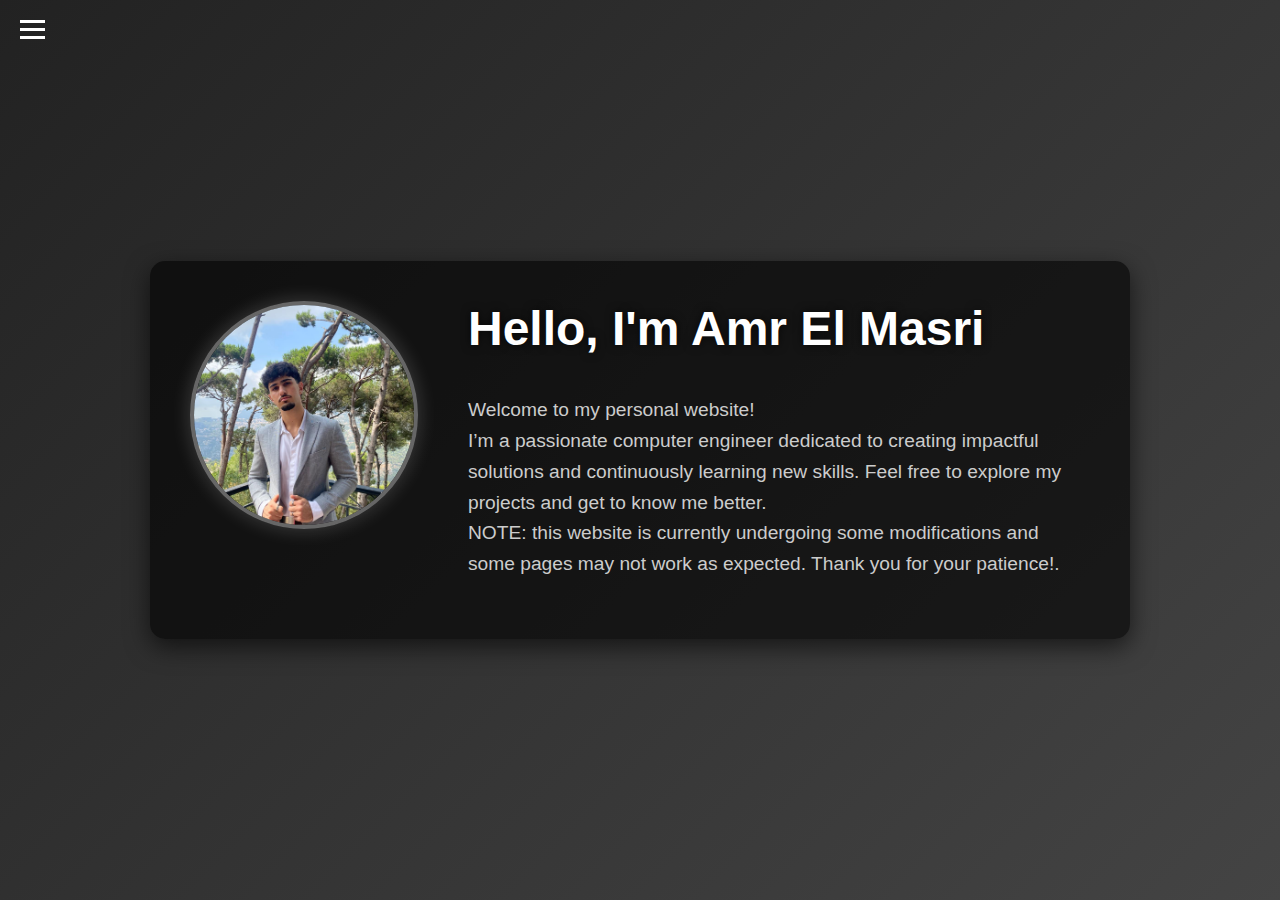
<file: index.html>
<!DOCTYPE html>
<html lang="en">
<head>
    <meta charset="UTF-8" />
    <meta name="viewport" content="width=device-width, initial-scale=1" />
    <title>Amr El Masri-Home</title>
    <link rel="stylesheet" href="css/styles.css" />
</head>
<body>

    <!-- Hidden checkbox toggle -->
    <input type="checkbox" id="menu-toggle" />

    <!-- Hamburger icon -->
    <label for="menu-toggle" class="hamburger">
        <span></span>
        <span></span>
        <span></span>
    </label>

    <!-- Overlay that appears when sidebar is open -->
    <label for="menu-toggle" class="overlay"></label>

    <!-- Sidebar navigation -->
    <nav class="sidebar">
        <ul>
            <li><a href="index.html" class="active" onclick="document.getElementById('menu-toggle').checked = false;">Home</a></li>
            <li><a href="about.html" onclick="document.getElementById('menu-toggle').checked = false;">About Me</a></li>
            <li><a href="education.html" onclick="document.getElementById('menu-toggle').checked = false;">Education</a></li>
            <li><a href="experience.html" onclick="document.getElementById('menu-toggle').checked = false;">Experience</a></li>
            <li><a href="projects.html" onclick="document.getElementById('menu-toggle').checked = false;">Projects</a></li>
            <li><a href="skills.html" onclick="document.getElementById('menu-toggle').checked = false;">Skills</a></li>
            <li><a href="contact.html" onclick="document.getElementById('menu-toggle').checked = false;">Contact</a></li>
            <li><a href="research.html" onclick="document.getElementById('menu-toggle').checked = false;">research</a></li>
        </ul>
    </nav>


    <!-- Main content -->
    <main class="home-main">
        <div class="intro-container">
            <div class="photo-wrapper">
                <img src="images/my_pic.jpg" alt="Your Name" />
            </div>
            <div class="intro-text">
                <h1>Hello, I'm Amr El Masri</h1>
                <p>Welcome to my personal website! <br>I’m a passionate computer engineer dedicated to creating impactful solutions and continuously learning new skills. Feel free to explore my projects and get to know me better. <br> NOTE: this website is currently undergoing some modifications and some pages may not work as expected. Thank you for your patience!.</p>
            </div>
        </div>
    </main>

</body>
</html>
</file>
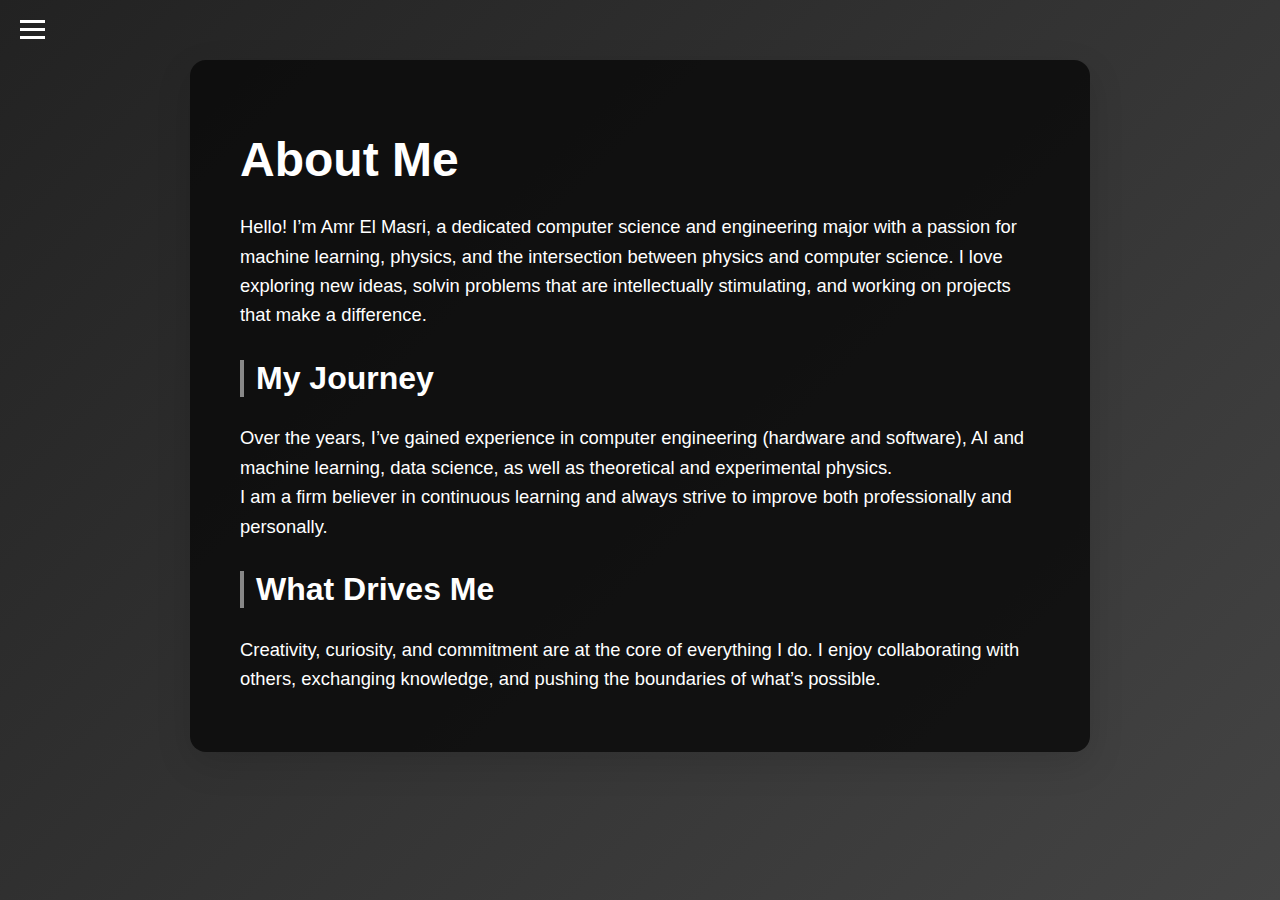
<file: about.html>
<!DOCTYPE html>
<html lang="en">
<head>
    <meta charset="UTF-8" />
    <meta name="viewport" content="width=device-width, initial-scale=1" />
    <title>Amr El Masri-About</title>
    <link rel="stylesheet" href="css/styles.css" />
</head>
<body>

    <!-- Hidden checkbox toggle -->
    <input type="checkbox" id="menu-toggle" />

    <!-- Hamburger icon -->
    <label for="menu-toggle" class="hamburger">
        <span></span>
        <span></span>
        <span></span>
    </label>

    <!-- Overlay that appears when sidebar is open -->
    <label for="menu-toggle" class="overlay"></label>

    <!-- Sidebar navigation -->
    <nav class="sidebar">
        <ul>
            <li><a href="index.html" onclick="document.getElementById('menu-toggle').checked = false;">Home</a></li>
            <li><a href="about.html" class="active" onclick="document.getElementById('menu-toggle').checked = false;">About Me</a></li>
            <li><a href="education.html" onclick="document.getElementById('menu-toggle').checked = false;">Education</a></li>
            <li><a href="experience.html" onclick="document.getElementById('menu-toggle').checked = false;">Experience</a></li>
            <li><a href="projects.html" onclick="document.getElementById('menu-toggle').checked = false;">Projects</a></li>
            <li><a href="skills.html" onclick="document.getElementById('menu-toggle').checked = false;">Skills</a></li>
            <li><a href="contact.html" onclick="document.getElementById('menu-toggle').checked = false;">Contact</a></li>
            <li><a href="research.html" onclick="document.getElementById('menu-toggle').checked = false;">research</a></li>
        </ul>
    </nav>

    <!-- Main content -->
    <main class="about-main">
        <section class="about-content">
            <h1>About Me</h1>
            <p>Hello! I’m Amr El Masri, a dedicated computer science and engineering major with a passion for machine learning, physics, and the intersection between physics and computer science. I love exploring new ideas, solvin problems that are intellectually stimulating, and working on projects that make a difference.</p>

            <h2>My Journey</h2>
            <p>Over the years, I’ve gained experience in computer engineering (hardware and software), AI and machine learning, data science, as well as theoretical and experimental physics.<br>I am a firm believer in continuous learning and always strive to improve both professionally and personally.</p>

            <h2>What Drives Me</h2>
            <p>Creativity, curiosity, and commitment are at the core of everything I do. I enjoy collaborating with others, exchanging knowledge, and pushing the boundaries of what’s possible.</p>
        </section>
    </main>

</body>
</html>
</file>
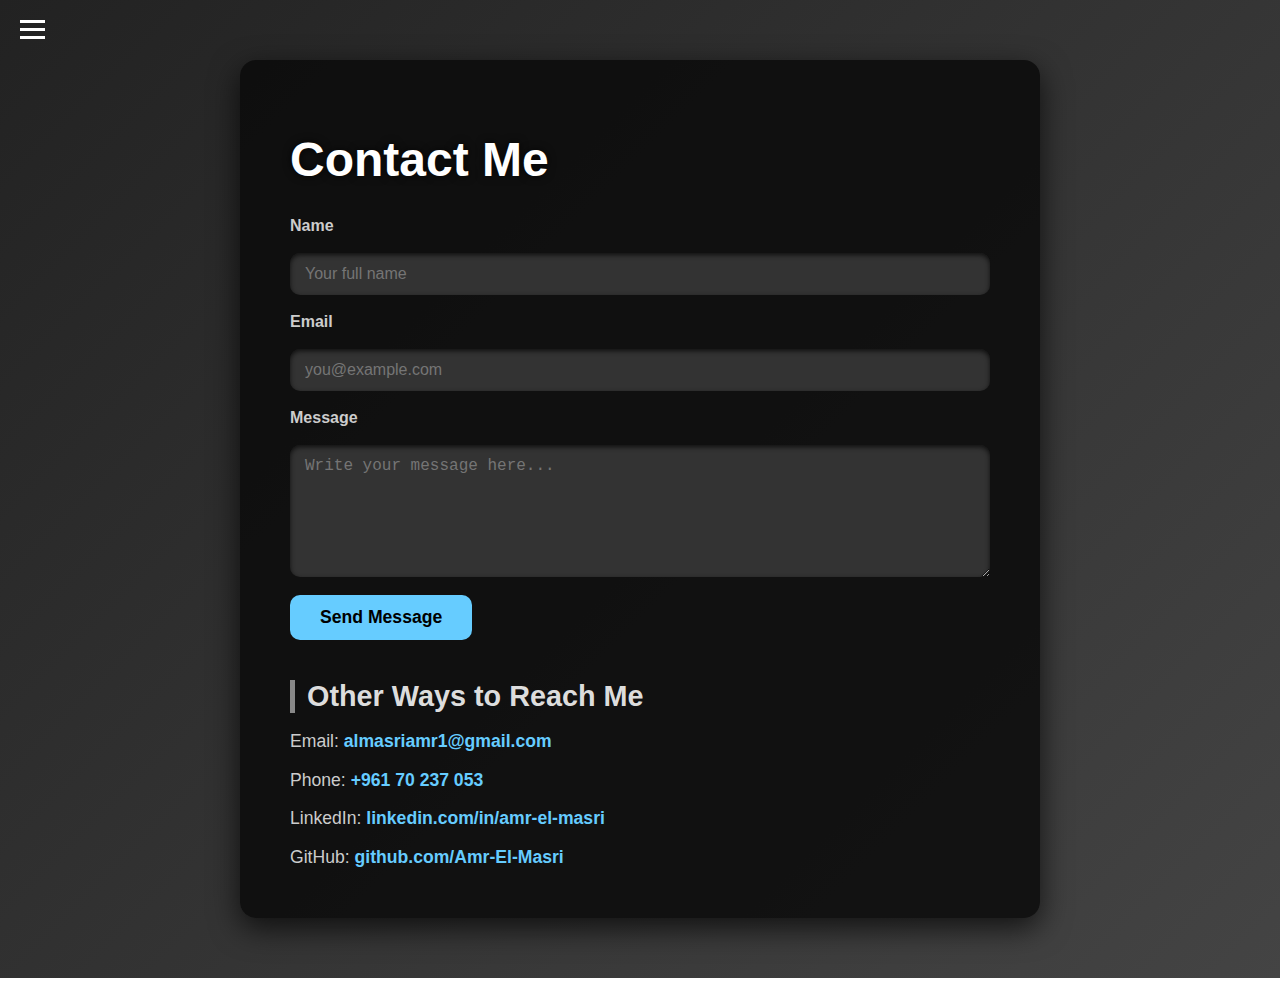
<file: contact.html>
<!DOCTYPE html>
<html lang="en">
<head>
    <meta charset="UTF-8" />
    <meta name="viewport" content="width=device-width, initial-scale=1" />
    <title>Amr El Masri-Contact</title>
    <link rel="stylesheet" href="css/styles.css" />
</head>
<body>

    <!-- Hidden checkbox toggle -->
    <input type="checkbox" id="menu-toggle" />

    <!-- Hamburger icon -->
    <label for="menu-toggle" class="hamburger">
        <span></span>
        <span></span>
        <span></span>
    </label>

    <!-- Overlay that appears when sidebar is open -->
    <label for="menu-toggle" class="overlay"></label>

    <!-- Sidebar navigation -->
    <nav class="sidebar">
        <ul>
            <li><a href="index.html" onclick="document.getElementById('menu-toggle').checked = false;">Home</a></li>
            <li><a href="about.html" onclick="document.getElementById('menu-toggle').checked = false;">About Me</a></li>
            <li><a href="education.html" onclick="document.getElementById('menu-toggle').checked = false;">Education</a></li>
            <li><a href="experience.html" onclick="document.getElementById('menu-toggle').checked = false;">Experience</a></li>
            <li><a href="projects.html" onclick="document.getElementById('menu-toggle').checked = false;">Projects</a></li>
            <li><a href="skills.html" onclick="document.getElementById('menu-toggle').checked = false;">Skills</a></li>
            <li><a href="contact.html" class="active" onclick="document.getElementById('menu-toggle').checked = false;">Contact</a></li>
            <li><a href="research.html" onclick="document.getElementById('menu-toggle').checked = false;">research</a></li>
        </ul>
    </nav>


  <!-- Main content -->
  <main class="contact-main">
    <section class="contact-content">
      <h1>Contact Me</h1>

      <form class="contact-form" action="#" method="POST">
        <label for="name">Name</label>
        <input type="text" id="name" name="name" placeholder="Your full name" required />

        <label for="email">Email</label>
        <input type="email" id="email" name="email" placeholder="you@example.com" required />

        <label for="message">Message</label>
        <textarea id="message" name="message" rows="6" placeholder="Write your message here..." required></textarea>

        <button type="submit">Send Message</button>
      </form>

      <div class="contact-info">
        <h2>Other Ways to Reach Me</h2>
        <p>Email: <a href="mailto:your.email@example.com">almasriamr1@gmail.com</a></p>
        <p>Phone: <a href="tel:+1234567890">+961 70 237 053</a></p>
        <p>LinkedIn: <a href="https://linkedin.com/in/yourprofile" target="_blank">linkedin.com/in/amr-el-masri</a></p>
        <p>GitHub: <a href="https://github.com/yourusername" target="_blank">github.com/Amr-El-Masri</a></p>
      </div>
    </section>
  </main>

</body>
</html>
</file>
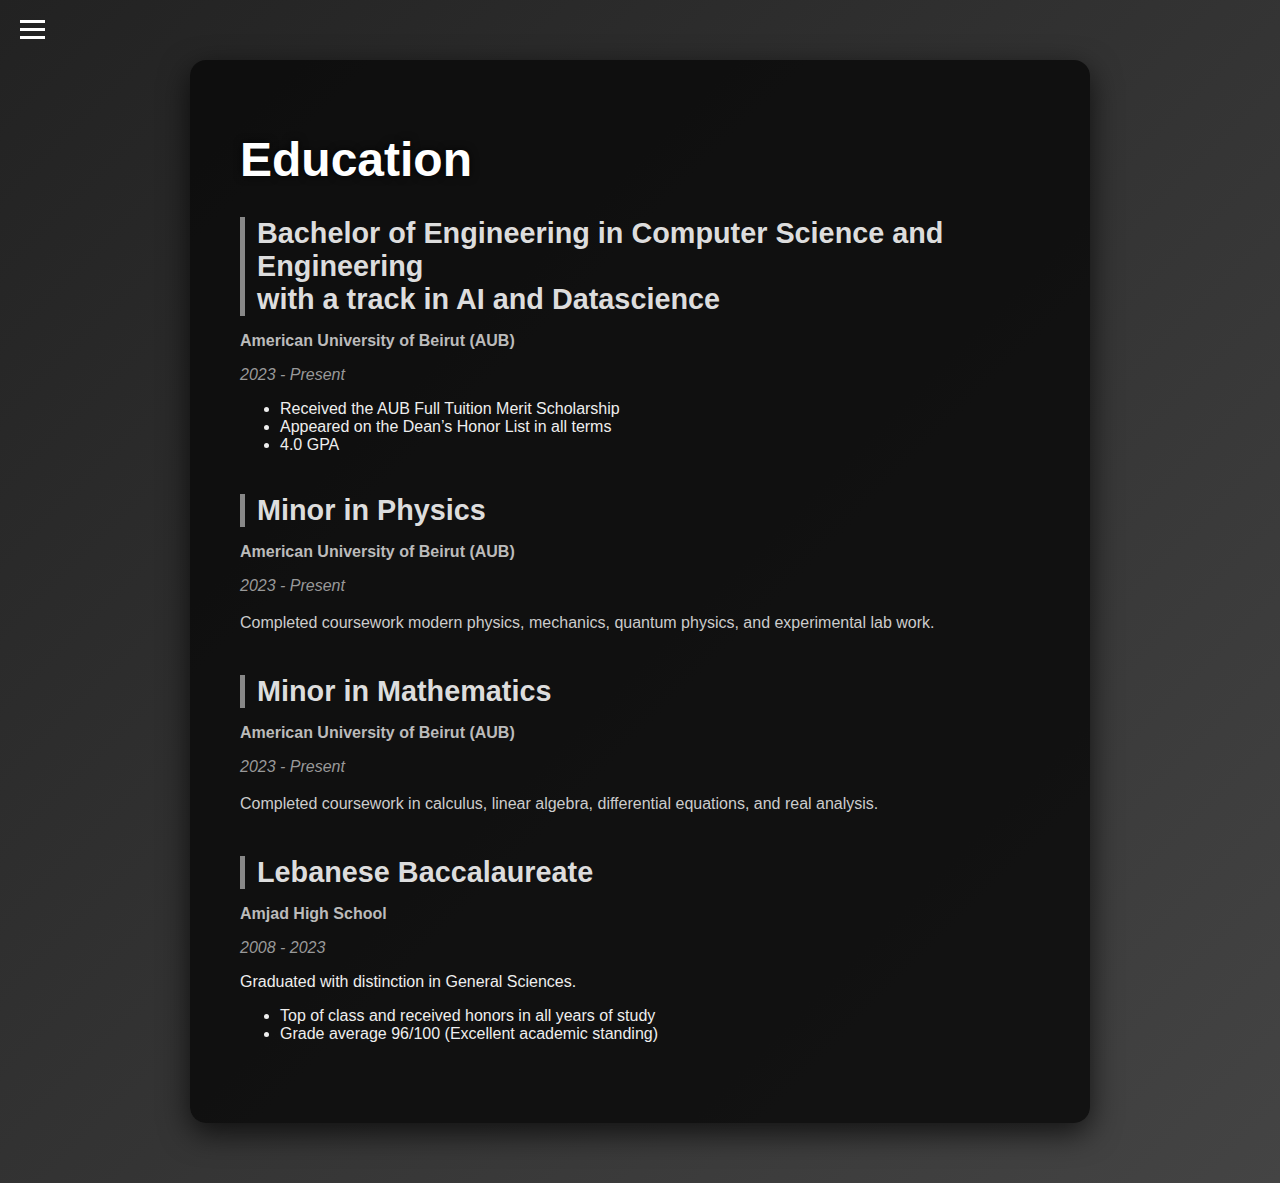
<file: education.html>
<!DOCTYPE html>
<html lang="en">
<head>
    <meta charset="UTF-8" />
    <meta name="viewport" content="width=device-width, initial-scale=1" />
    <title>Amr El Masri-Education</title>
    <link rel="stylesheet" href="css/styles.css" />
</head>
<body>

    <!-- Hidden checkbox toggle -->
    <input type="checkbox" id="menu-toggle" />

    <!-- Hamburger icon -->
    <label for="menu-toggle" class="hamburger">
        <span></span>
        <span></span>
        <span></span>
    </label>

    <!-- Overlay that appears when sidebar is open -->
    <label for="menu-toggle" class="overlay"></label>

    <!-- Sidebar navigation -->
    <nav class="sidebar">
        <ul>
            <li><a href="index.html" onclick="document.getElementById('menu-toggle').checked = false;">Home</a></li>
            <li><a href="about.html" onclick="document.getElementById('menu-toggle').checked = false;">About Me</a></li>
            <li><a href="education.html" class="active" onclick="document.getElementById('menu-toggle').checked = false;">Education</a></li>
            <li><a href="experience.html" onclick="document.getElementById('menu-toggle').checked = false;">Experience</a></li>
            <li><a href="projects.html" onclick="document.getElementById('menu-toggle').checked = false;">Projects</a></li>
            <li><a href="skills.html" onclick="document.getElementById('menu-toggle').checked = false;">Skills</a></li>
            <li><a href="contact.html" onclick="document.getElementById('menu-toggle').checked = false;">Contact</a></li>
            <li><a href="research.html" onclick="document.getElementById('menu-toggle').checked = false;">research</a></li>
        </ul>
    </nav>

    <!-- Main content -->
    <main class="education-main">
        <section class="education-content">
            <h1>Education</h1>

            <div class="edu-item">
                <h2>Bachelor of Engineering in Computer Science and Engineering<br>with a track in AI and Datascience</h2>
                <p class="edu-institution">American University of Beirut (AUB)</p>
                <p class="edu-duration">2023 - Present</p>
                <ul>
                    <li>Received the AUB Full Tuition Merit Scholarship</li>
                    <li>Appeared on the Dean’s Honor List in all terms</li>
                    <li>4.0 GPA</li>
                </ul>

            </div>

            <div class="edu-item">
                <h2>Minor in Physics</h2>
                <p class="edu-institution">American University of Beirut (AUB)</p>
                <p class="edu-duration">2023 - Present</p>
                <p>Completed coursework modern physics, mechanics, quantum physics, and experimental lab work.</p>
            </div>

            <div class="edu-item">
                <h2>Minor in Mathematics</h2>
                <p class="edu-institution">American University of Beirut (AUB)</p>
                <p class="edu-duration">2023 - Present</p>
                <p>Completed coursework in calculus, linear algebra, differential equations, and real analysis.</p>
            </div>

            <div class="edu-item">
                <h2>Lebanese Baccalaureate</h2>
                <p class="edu-institution">Amjad High School</p>
                <p class="edu-duration">2008 - 2023</p>
                <p>Graduated with distinction in General Sciences.</p>
                <ul>
                    <li>Top of class and received honors in all years of study</li>
                    <li>Grade average 96/100 (Excellent academic standing)</li>
                </ul>

            </div>
        </section>
    </main>


</body>
</html>
</file>
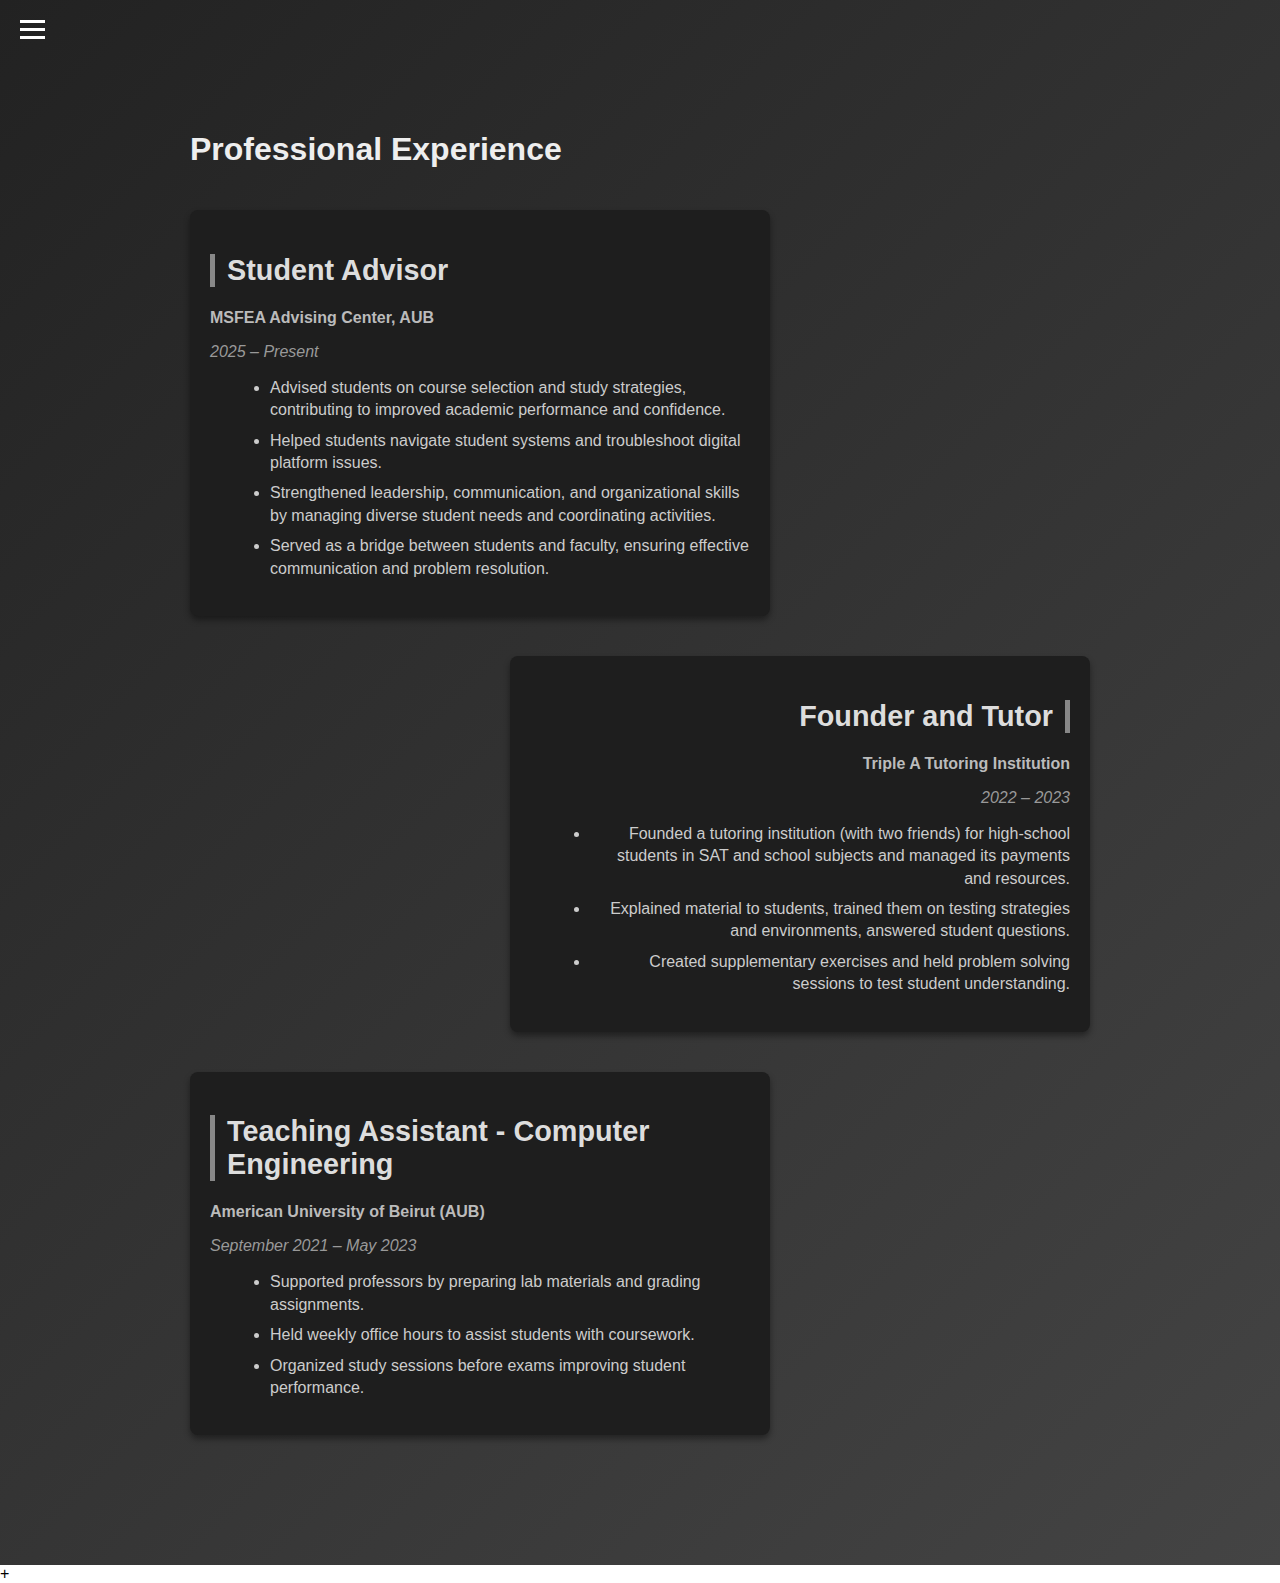
<file: experience.html>
<!DOCTYPE html>
<html lang="en">
<head>
    <meta charset="UTF-8" />
    <meta name="viewport" content="width=device-width, initial-scale=1" />
    <title>Amr El Masri-Experience</title>
    <link rel="stylesheet" href="css/styles.css" />
</head>
<body>

    <!-- Hidden checkbox toggle -->
    <input type="checkbox" id="menu-toggle" />

    <!-- Hamburger icon -->
    <label for="menu-toggle" class="hamburger">
        <span></span>
        <span></span>
        <span></span>
    </label>

    <!-- Overlay that appears when sidebar is open -->
    <label for="menu-toggle" class="overlay"></label>

    <!-- Sidebar navigation -->
    <nav class="sidebar">
        <ul>
            <li><a href="index.html" onclick="document.getElementById('menu-toggle').checked = false;">Home</a></li>
            <li><a href="about.html" onclick="document.getElementById('menu-toggle').checked = false;">About Me</a></li>
            <li><a href="education.html" onclick="document.getElementById('menu-toggle').checked = false;">Education</a></li>
            <li><a href="experience.html" class="active" onclick="document.getElementById('menu-toggle').checked = false;">Experience</a></li>
            <li><a href="projects.html" onclick="document.getElementById('menu-toggle').checked = false;">Projects</a></li>
            <li><a href="skills.html" onclick="document.getElementById('menu-toggle').checked = false;">Skills</a></li>
            <li><a href="contact.html" onclick="document.getElementById('menu-toggle').checked = false;">Contact</a></li>
            <li><a href="research.html" onclick="document.getElementById('menu-toggle').checked = false;">research</a></li>
        </ul>
    </nav>

    <!-- Main content -->
    <main class="experience-main">
        <section class="experience-content">
            <h1>Professional Experience</h1>

            <div class="exp-item">
                <h2>Student Advisor</h2>
                <p class="exp-company">MSFEA Advising Center, AUB</p>
                <p class="exp-duration">2025 – Present</p>
                <ul>
                    <li>Advised students on course selection and study strategies, contributing to improved academic performance and confidence.</li>
                    <li>Helped students navigate student systems and troubleshoot digital platform issues.</li>
                    <li>Strengthened leadership, communication, and organizational skills by managing diverse student needs and coordinating activities.</li>
                    <li>Served as a bridge between students and faculty, ensuring effective communication and problem resolution.</li>
                </ul>
            </div>

            <div class="exp-item">
                <h2>Founder and Tutor</h2>
                <p class="exp-company">Triple A Tutoring Institution</p>
                <p class="exp-duration">2022 – 2023</p>
                <ul>
                    <li>Founded a tutoring institution (with two friends) for high-school students in SAT and school subjects and managed its payments and resources.</li>
                    <li>Explained material to students, trained them on testing strategies and environments, answered student questions.</li>
                    <li>Created supplementary exercises and held problem solving sessions to test student understanding.</li>
                </ul>
            </div>

            <div class="exp-item">
                <h2>Teaching Assistant - Computer Engineering</h2>
                <p class="exp-company">American University of Beirut (AUB)</p>
                <p class="exp-duration">September 2021 – May 2023</p>
                <ul>
                    <li>Supported professors by preparing lab materials and grading assignments.</li>
                    <li>Held weekly office hours to assist students with coursework.</li>
                    <li>Organized study sessions before exams improving student performance.</li>
                </ul>
            </div>
        </section>
    </main>

</body>
</html>
+
</file>
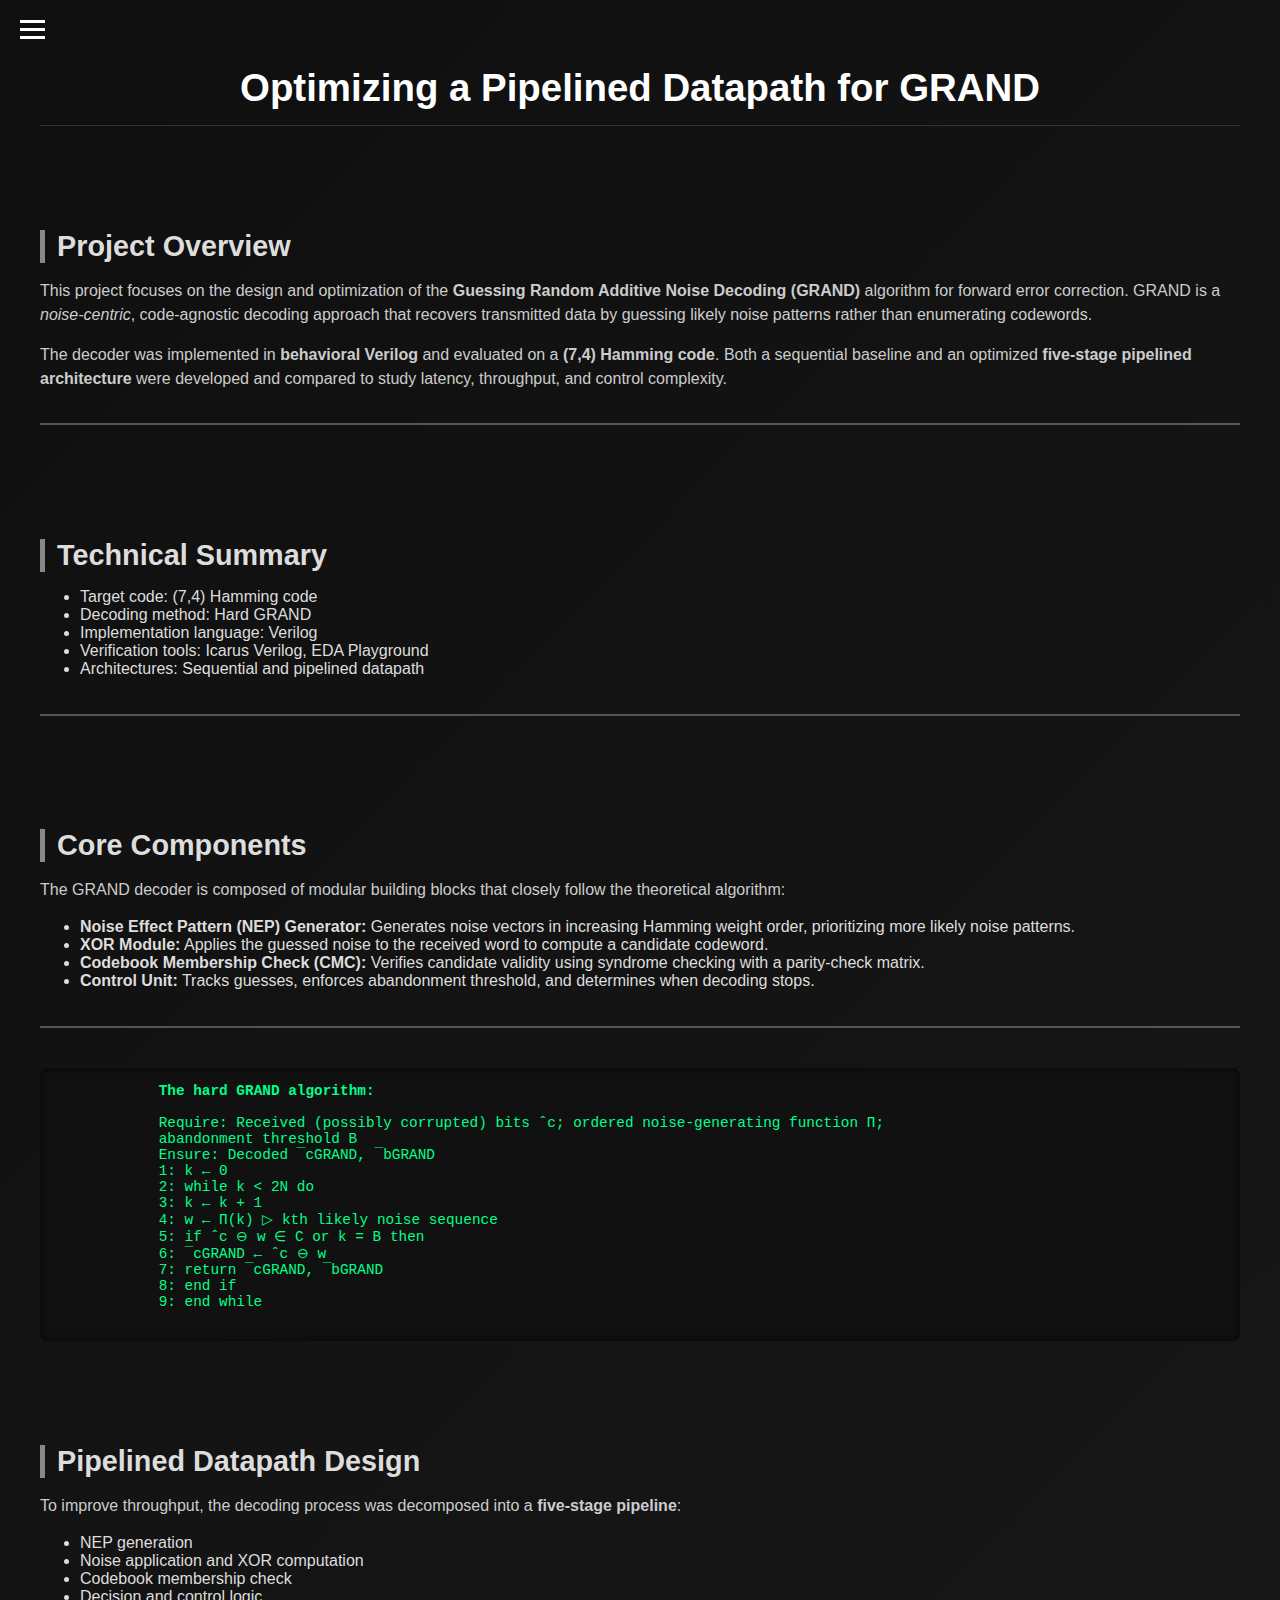
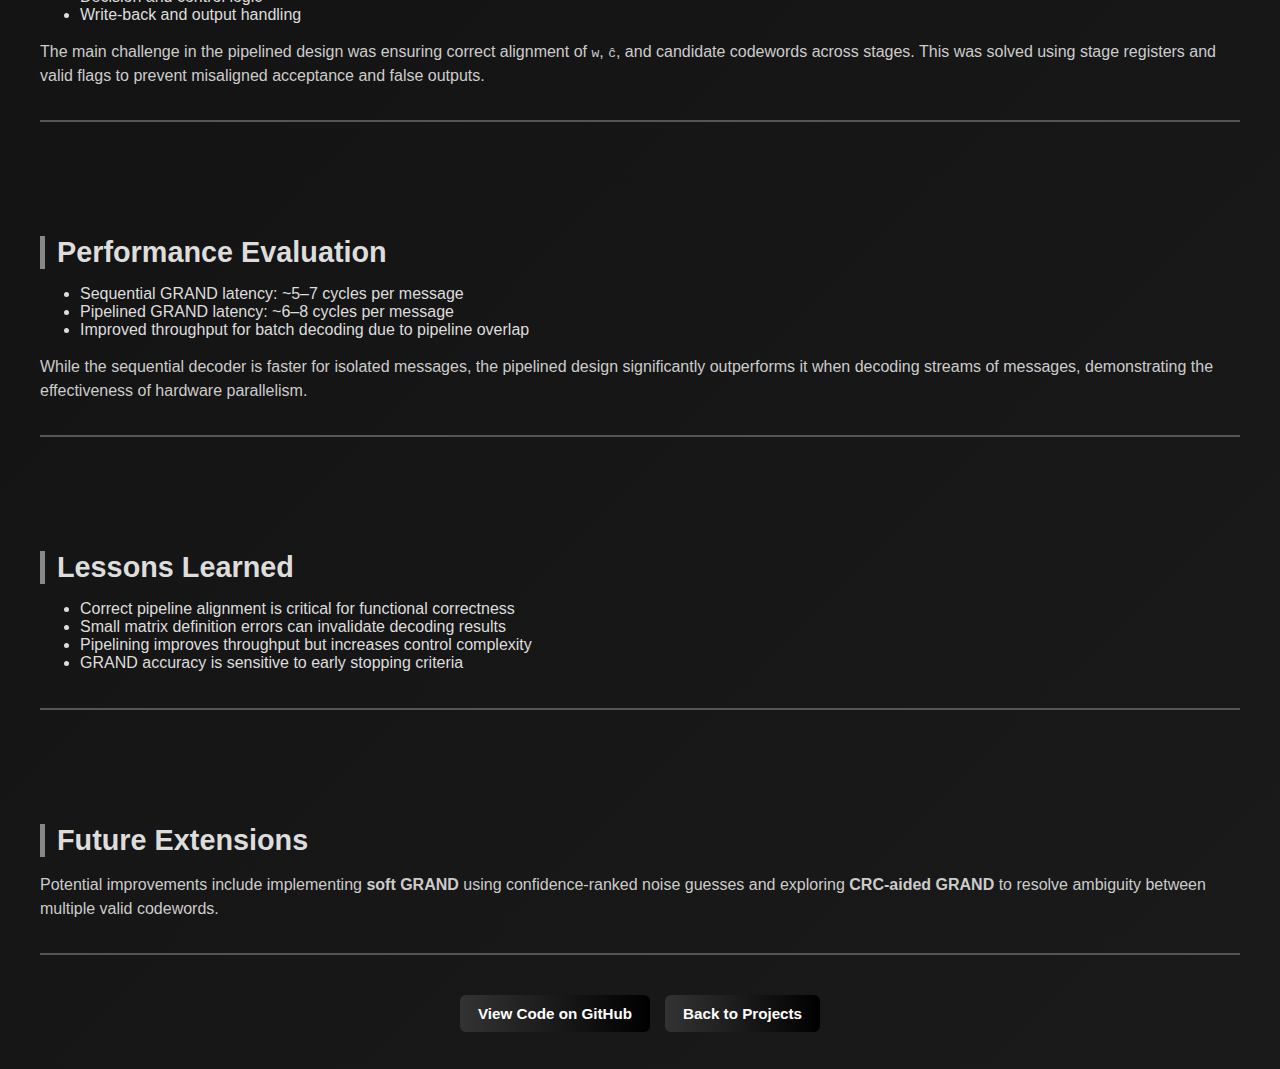
<file: grand_project.html>
<!DOCTYPE html>
<html lang="en">
<head>
    <meta charset="UTF-8">
    <meta name="viewport" content="width=device-width, initial-scale=1.0">
    <title>GRAND Decoder | Project Details</title>
    <link rel="stylesheet" href="css/styles.css">
</head>

<body class="dark-theme">

    <!-- Menu Toggle -->
    <input type="checkbox" id="menu-toggle" />

    <!-- Hamburger -->
    <label for="menu-toggle" class="hamburger">
        <span></span>
        <span></span>
        <span></span>
    </label>

    <!-- Overlay -->
    <label for="menu-toggle" class="overlay"></label>

    <!-- Sidebar navigation -->
    <nav class="sidebar">
        <ul>
            <li><a href="index.html" onclick="document.getElementById('menu-toggle').checked = false;">Home</a></li>
            <li><a href="about.html" onclick="document.getElementById('menu-toggle').checked = false;">About Me</a></li>
            <li><a href="education.html" onclick="document.getElementById('menu-toggle').checked = false;">Education</a></li>
            <li><a href="experience.html" onclick="document.getElementById('menu-toggle').checked = false;">Experience</a></li>
            <li><a href="projects.html" class="active" onclick="document.getElementById('menu-toggle').checked = false;">Projects</a></li>
            <li><a href="skills.html" onclick="document.getElementById('menu-toggle').checked = false;">Skills</a></li>
            <li><a href="contact.html" onclick="document.getElementById('menu-toggle').checked = false;">Contact</a></li>
            <li><a href="research.html" onclick="document.getElementById('menu-toggle').checked = false;">research</a></li>
        </ul>
    </nav>

    <!-- Main Content -->
    <main class="project-detail">
        <h1 class="project-title">Optimizing a Pipelined Datapath for GRAND</h1>

        <!-- Overview -->
        <section class="project-item">
            <h2>Project Overview</h2>
            <p>
                This project focuses on the design and optimization of the 
                <strong>Guessing Random Additive Noise Decoding (GRAND)</strong> algorithm for 
                forward error correction. GRAND is a <em>noise-centric</em>, code-agnostic decoding 
                approach that recovers transmitted data by guessing likely noise patterns rather 
                than enumerating codewords.
            </p>
            <p>
                The decoder was implemented in <strong>behavioral Verilog</strong> and evaluated on a 
                <strong>(7,4) Hamming code</strong>. Both a sequential baseline and an optimized 
                <strong>five-stage pipelined architecture</strong> were developed and compared to study 
                latency, throughput, and control complexity.
            </p>
        </section>

        <!-- Technical Summary -->
        <section class="project-item">
            <h2>Technical Summary</h2>
            <ul>
                <li>Target code: (7,4) Hamming code</li>
                <li>Decoding method: Hard GRAND</li>
                <li>Implementation language: Verilog</li>
                <li>Verification tools: Icarus Verilog, EDA Playground</li>
                <li>Architectures: Sequential and pipelined datapath</li>
            </ul>
        </section>

        <!-- Core Components -->
        <section class="project-item">
            <h2>Core Components</h2>
            <p>
                The GRAND decoder is composed of modular building blocks that closely follow 
                the theoretical algorithm:
            </p>
            <ul>
                <li>
                    <strong>Noise Effect Pattern (NEP) Generator:</strong>
                    Generates noise vectors in increasing Hamming weight order, prioritizing 
                    more likely noise patterns.
                </li>
                <li>
                    <strong>XOR Module:</strong>
                    Applies the guessed noise to the received word to compute a candidate codeword.
                </li>
                <li>
                    <strong>Codebook Membership Check (CMC):</strong>
                    Verifies candidate validity using syndrome checking with a parity-check matrix.
                </li>
                <li>
                    <strong>Control Unit:</strong>
                    Tracks guesses, enforces abandonment threshold, and determines when decoding stops.
                </li>
            </ul>
        </section>
        <pre class="code-snippet">
            <strong>The hard GRAND algorithm:</strong>

            Require: Received (possibly corrupted) bits ˆc; ordered noise-generating function Π;
            abandonment threshold B
            Ensure: Decoded ¯cGRAND, ¯bGRAND
            1: k ← 0
            2: while k < 2N do
            3: k ← k + 1
            4: w ← Π(k) ▷ kth likely noise sequence
            5: if ˆc ⊖ w ∈ C or k = B then
            6: ¯cGRAND ← ˆc ⊖ w
            7: return ¯cGRAND, ¯bGRAND
            8: end if
            9: end while
        </pre>        

        <!-- Pipelined Architecture -->
        <section class="project-item">
            <h2>Pipelined Datapath Design</h2>
            <p>
                To improve throughput, the decoding process was decomposed into a 
                <strong>five-stage pipeline</strong>:
            </p>
            <ul>
                <li>NEP generation</li>
                <li>Noise application and XOR computation</li>
                <li>Codebook membership check</li>
                <li>Decision and control logic</li>
                <li>Write-back and output handling</li>
            </ul>
            <p>
                The main challenge in the pipelined design was ensuring correct alignment of 
                <code>w</code>, <code>ĉ</code>, and candidate codewords across stages. 
                This was solved using stage registers and valid flags to prevent misaligned 
                acceptance and false outputs.
            </p>
        </section>

        <!-- Performance Evaluation -->
        <section class="project-item">
            <h2>Performance Evaluation</h2>
            <ul>
                <li>Sequential GRAND latency: ~5–7 cycles per message</li>
                <li>Pipelined GRAND latency: ~6–8 cycles per message</li>
                <li>Improved throughput for batch decoding due to pipeline overlap</li>
            </ul>
            <p>
                While the sequential decoder is faster for isolated messages, the pipelined 
                design significantly outperforms it when decoding streams of messages, 
                demonstrating the effectiveness of hardware parallelism.
            </p>
        </section>

        <!-- Lessons Learned -->
        <section class="project-item">
            <h2>Lessons Learned</h2>
            <ul>
                <li>Correct pipeline alignment is critical for functional correctness</li>
                <li>Small matrix definition errors can invalidate decoding results</li>
                <li>Pipelining improves throughput but increases control complexity</li>
                <li>GRAND accuracy is sensitive to early stopping criteria</li>
            </ul>
        </section>

        <!-- Future Work -->
        <section class="project-item">
            <h2>Future Extensions</h2>
            <p>
                Potential improvements include implementing 
                <strong>soft GRAND</strong> using confidence-ranked noise guesses and 
                exploring <strong>CRC-aided GRAND</strong> to resolve ambiguity between 
                multiple valid codewords.
            </p>
        </section>

        <!-- Buttons -->
        <div class="project-buttons">
            <a href="https://github.com/Amr-El-Masri/GRAND-decoder" target="_blank" class="btn">View Code on GitHub</a>
            <a href="projects.html" class="btn">Back to Projects</a>
        </div>
    </main>

</body>
</html>
</file>
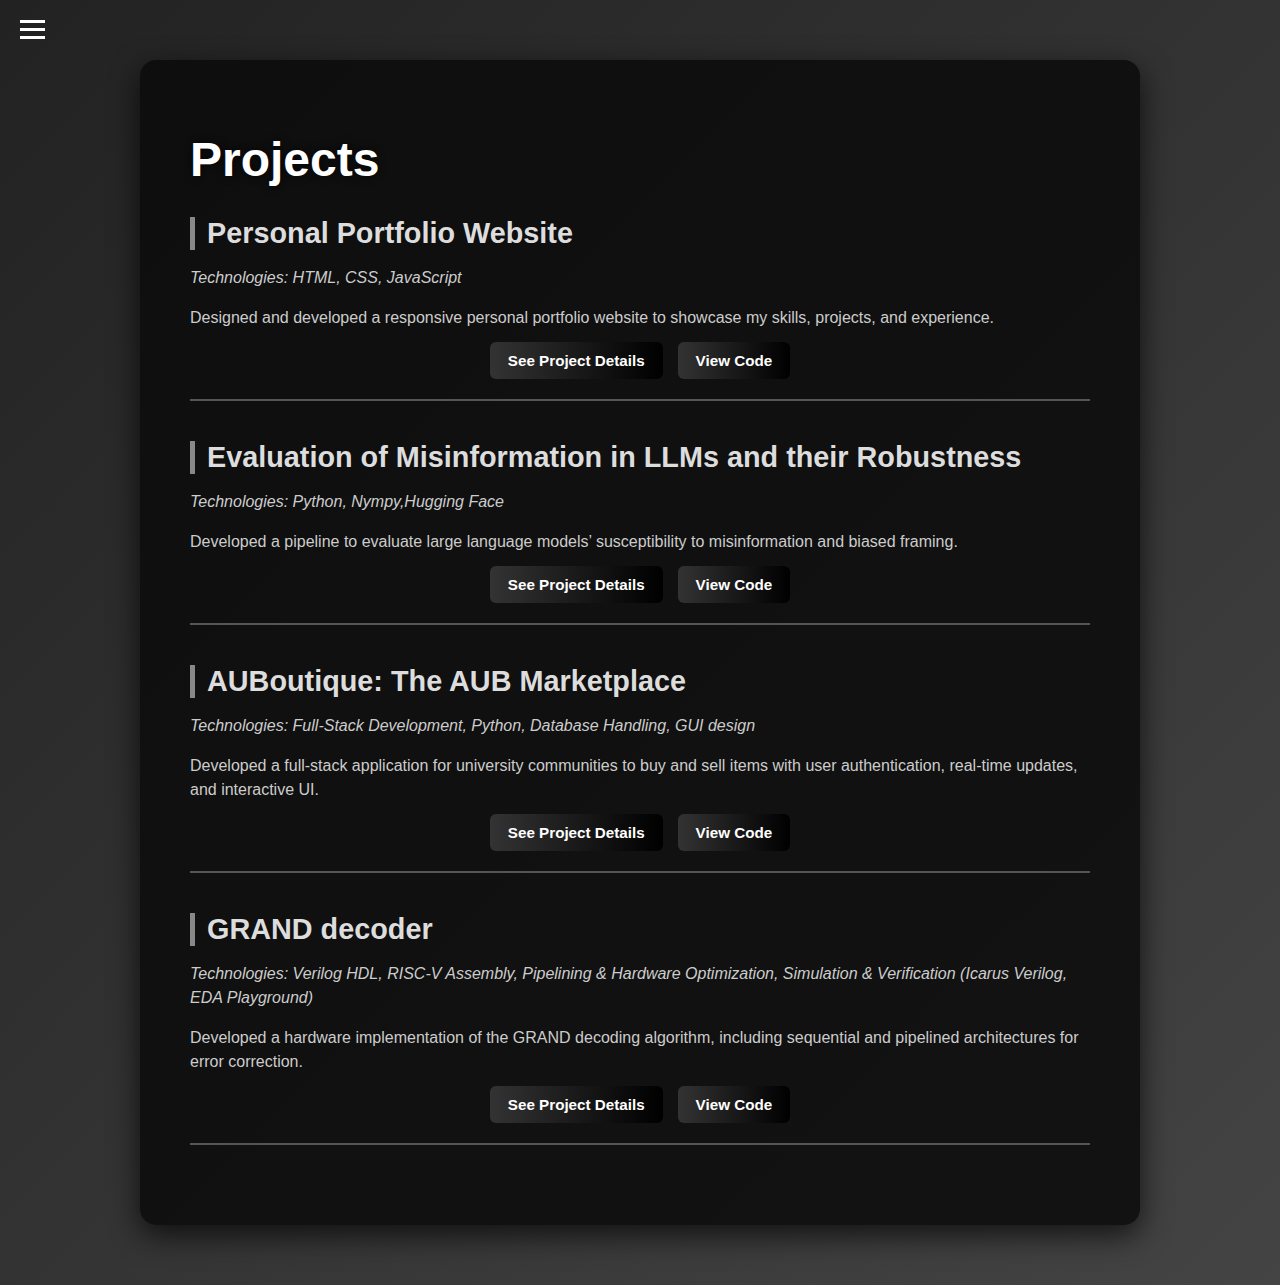
<file: projects.html>
<!DOCTYPE html>
<html lang="en">
<head>
    <meta charset="UTF-8" />
    <meta name="viewport" content="width=device-width, initial-scale=1" />
    <title>Amr El Masri-Project</title>
    <link rel="stylesheet" href="css/styles.css" />
</head>
<body>

    <!-- Hidden checkbox toggle -->
    <input type="checkbox" id="menu-toggle" />

    <!-- Hamburger icon -->
    <label for="menu-toggle" class="hamburger">
        <span></span>
        <span></span>
        <span></span>
    </label>

    <!-- Overlay that appears when sidebar is open -->
    <label for="menu-toggle" class="overlay"></label>

    <!-- Sidebar navigation -->
    <nav class="sidebar">
        <ul>
            <li><a href="index.html" onclick="document.getElementById('menu-toggle').checked = false;">Home</a></li>
            <li><a href="about.html" onclick="document.getElementById('menu-toggle').checked = false;">About Me</a></li>
            <li><a href="education.html" onclick="document.getElementById('menu-toggle').checked = false;">Education</a></li>
            <li><a href="experience.html" onclick="document.getElementById('menu-toggle').checked = false;">Experience</a></li>
            <li><a href="projects.html" class="active" onclick="document.getElementById('menu-toggle').checked = false;">Projects</a></li>
            <li><a href="skills.html" onclick="document.getElementById('menu-toggle').checked = false;">Skills</a></li>
            <li><a href="contact.html" onclick="document.getElementById('menu-toggle').checked = false;">Contact</a></li>
            <li><a href="research.html" onclick="document.getElementById('menu-toggle').checked = false;">research</a></li>
        </ul>
    </nav>


  <!-- Main content -->
  <main class="projects-main">
    <section class="projects-content">
      <h1>Projects</h1>

      <div class="project-item">
        <h2>Personal Portfolio Website</h2>
        <p class="project-tech">Technologies: HTML, CSS, JavaScript</p>
        <p>Designed and developed a responsive personal portfolio website to showcase my skills, projects, and experience.</p>
        <div class="project-buttons"> <!-- changed -->
            <a href="website_project.html" class="btn">See Project Details</a>
            <a href="https://github.com/Amr-El-Masri/my-website" target="_blank" class="btn">View Code</a>
        </div>
      </div>

      <div class="project-item">
        <h2>Evaluation of Misinformation in LLMs and their Robustness</h2>
        <p class="project-tech">Technologies: Python, Nympy,Hugging Face</p>
        <p>Developed a pipeline to evaluate large language models’ susceptibility to misinformation and biased framing.</p>
        <div class="project-buttons"> <!-- changed -->
            <a href="llm_misinformation_project.html" class="btn">See Project Details</a>
            <a href="https://github.com/gkhater/LLM_and_misinformation" target="_blank" class="btn">View Code</a>
        </div>
      </div>

      <div class="project-item">
        <h2>AUBoutique: The AUB Marketplace</h2>
        <p class="project-tech">Technologies: Full-Stack Development, Python, Database Handling, GUI design </p>
        <p>Developed a full-stack application for university communities to buy and sell items with user authentication, real-time updates, and interactive UI.</p>
        <div class="project-buttons"> <!-- changed -->
            <a href="AUBoutique_project.html" class="btn">See Project Details</a>
            <a href="https://github.com/Amr-El-Masri/AUBoutique" target="_blank" class="btn">View Code</a>
        </div>
      </div>

      <div class="project-item">
        <h2>GRAND decoder</h2>
        <p class="project-tech">Technologies: Verilog HDL, RISC-V Assembly, Pipelining & Hardware Optimization, Simulation & Verification (Icarus Verilog, EDA Playground)</p>
        <p>Developed a hardware implementation of the GRAND decoding algorithm, including sequential and pipelined architectures for error correction.</p>
        <div class="project-buttons"> <!-- changed -->
            <a href="grand_project.html" class="btn">See Project Details</a>
            <a href="https://github.com/Amr-El-Masri/GRAND-decoder" target="_blank" class="btn">View Code</a>
        </div>
      </div>

    </section>
  </main>

</body>
</html>
</file>
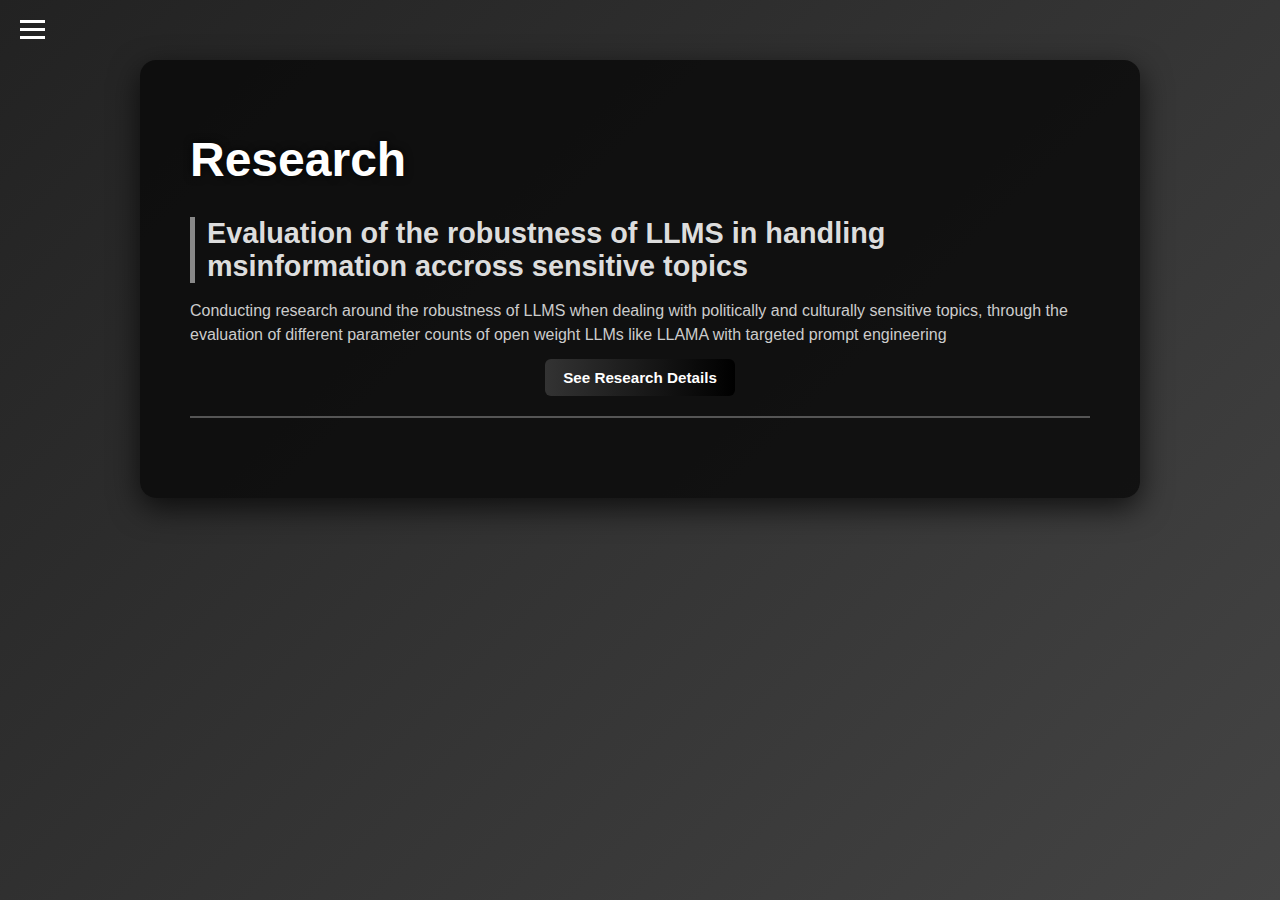
<file: research.html>
<!DOCTYPE html>
<html lang="en">
<head>
    <meta charset="UTF-8" />
    <meta name="viewport" content="width=device-width, initial-scale=1" />
    <title>Research</title>
    <link rel="stylesheet" href="css/styles.css" />
</head>
<body>

    <!-- Hidden checkbox toggle -->
    <input type="checkbox" id="menu-toggle" />

    <!-- Hamburger icon -->
    <label for="menu-toggle" class="hamburger">
        <span></span>
        <span></span>
        <span></span>
    </label>

    <!-- Overlay that appears when sidebar is open -->
    <label for="menu-toggle" class="overlay"></label>

    <!-- Sidebar navigation -->
    <nav class="sidebar">
        <ul>
            <li><a href="index.html" onclick="document.getElementById('menu-toggle').checked = false;">Home</a></li>
            <li><a href="about.html" onclick="document.getElementById('menu-toggle').checked = false;">About Me</a></li>
            <li><a href="education.html" onclick="document.getElementById('menu-toggle').checked = false;">Education</a></li>
            <li><a href="experience.html" onclick="document.getElementById('menu-toggle').checked = false;">Experience</a></li>
            <li><a href="projects.html" onclick="document.getElementById('menu-toggle').checked = false;">Projects</a></li>
            <li><a href="skills.html" onclick="document.getElementById('menu-toggle').checked = false;">Skills</a></li>
            <li><a href="contact.html" onclick="document.getElementById('menu-toggle').checked = false;">Contact</a></li>
            <li><a href="research.html" class="active" onclick="document.getElementById('menu-toggle').checked = false;">research</a></li>
        </ul>
    </nav>


  <!-- Main content -->
  <main class="projects-main">
    <section class="projects-content">
      <h1>Research</h1>

      <div class="project-item">
        <h2>Evaluation of the robustness of LLMS in handling msinformation accross sensitive topics</h2>
        
        <p>Conducting research around the robustness of LLMS when dealing with politically and culturally sensitive topics, through the evaluation of different parameter counts of open weight LLMs like LLAMA with targeted prompt engineering</p>
        <div class="project-buttons"> <!-- changed -->
            <a href="llm_misinformation_project.html" class="btn">See Research Details</a>

        </div>
      </div>


    </section>
  </main>


</body>
</html>
</file>
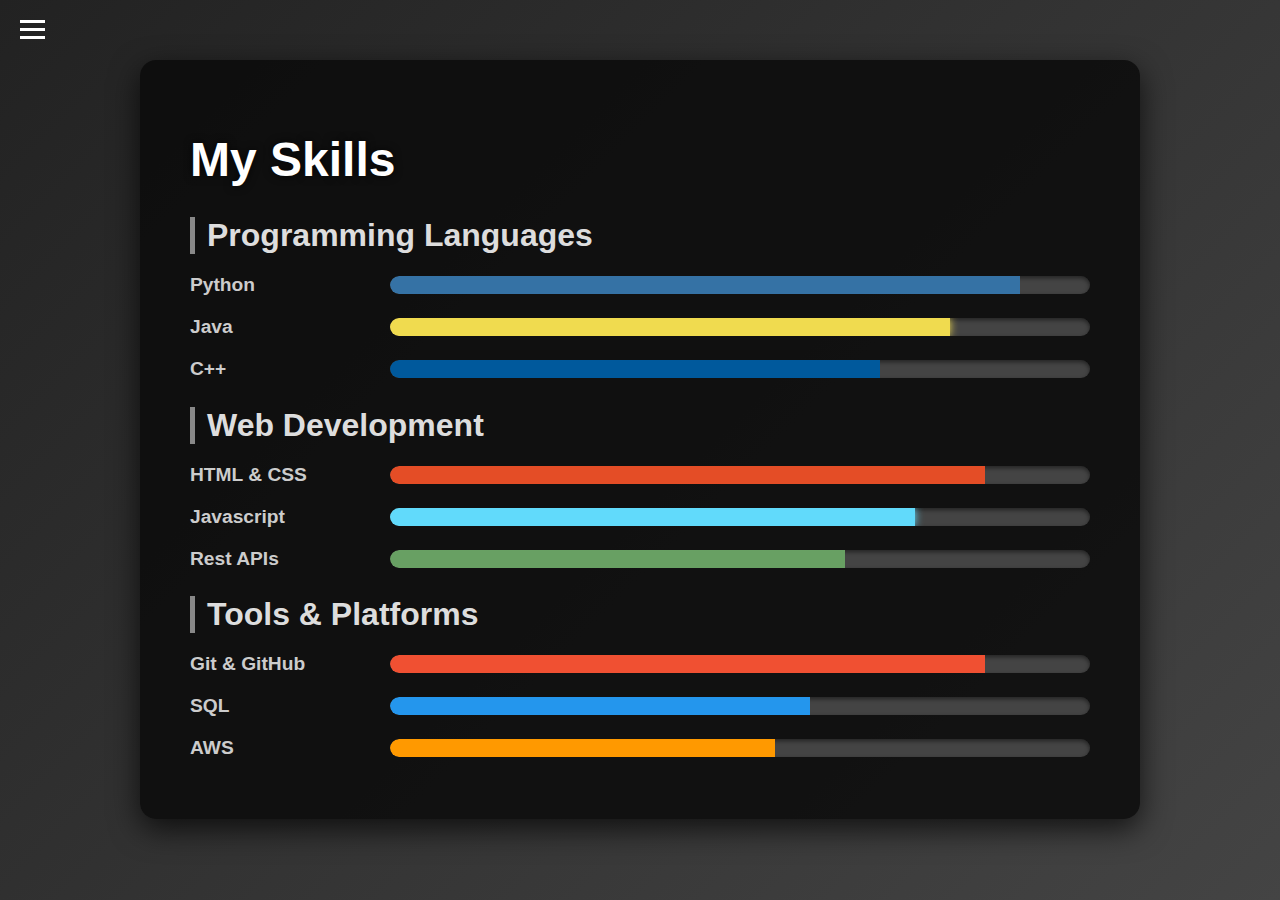
<file: skills.html>
<!DOCTYPE html>
<html lang="en">
<head>
    <meta charset="UTF-8" />
    <meta name="viewport" content="width=device-width, initial-scale=1" />
    <title>Amr El Masri-Skills</title>
    <link rel="stylesheet" href="css/styles.css" />
</head>
<body>

    <!-- Hidden checkbox toggle -->
    <input type="checkbox" id="menu-toggle" />

    <!-- Hamburger icon -->
    <label for="menu-toggle" class="hamburger">
        <span></span>
        <span></span>
        <span></span>
    </label>

    <!-- Overlay that appears when sidebar is open -->
    <label for="menu-toggle" class="overlay"></label>

    <!-- Sidebar navigation -->
    <nav class="sidebar">
        <ul>
            <li><a href="index.html" onclick="document.getElementById('menu-toggle').checked = false;">Home</a></li>
            <li><a href="about.html" onclick="document.getElementById('menu-toggle').checked = false;">About Me</a></li>
            <li><a href="education.html" onclick="document.getElementById('menu-toggle').checked = false;">Education</a></li>
            <li><a href="experience.html" onclick="document.getElementById('menu-toggle').checked = false;">Experience</a></li>
            <li><a href="projects.html" onclick="document.getElementById('menu-toggle').checked = false;">Projects</a></li>
            <li><a href="skills.html" class="active" onclick="document.getElementById('menu-toggle').checked = false;">Skills</a></li>
            <li><a href="contact.html" onclick="document.getElementById('menu-toggle').checked = false;">Contact</a></li>
            <li><a href="research.html" onclick="document.getElementById('menu-toggle').checked = false;">research</a></li>
        </ul>
    </nav>


  <!-- Main content -->
  <main class="skills-main">
    <section class="skills-content">
      <h1>My Skills</h1>

      <div class="skill-category">
        <h2>Programming Languages</h2>
        <div class="skill">
          <span>Python</span>
          <div class="skill-bar"><div class="skill-fill python"></div></div>
        </div>
        <div class="skill">
          <span>Java</span>
          <div class="skill-bar"><div class="skill-fill js"></div></div>
        </div>
        <div class="skill">
          <span>C++</span>
          <div class="skill-bar"><div class="skill-fill cpp"></div></div>
        </div>
      </div>

      <div class="skill-category">
        <h2>Web Development</h2>
        <div class="skill">
          <span>HTML & CSS</span>
          <div class="skill-bar"><div class="skill-fill htmlcss"></div></div>
        </div>
        <div class="skill">
          <span>Javascript</span>
          <div class="skill-bar"><div class="skill-fill react"></div></div>
        </div>
        <div class="skill">
          <span>Rest APIs</span>
          <div class="skill-bar"><div class="skill-fill node"></div></div>
        </div>
      </div>

      <div class="skill-category">
        <h2>Tools & Platforms</h2>
        <div class="skill">
          <span>Git & GitHub</span>
          <div class="skill-bar"><div class="skill-fill git"></div></div>
        </div>
        <div class="skill">
          <span>SQL</span>
          <div class="skill-bar"><div class="skill-fill docker"></div></div>
        </div>
        <div class="skill">
          <span>AWS</span>
          <div class="skill-bar"><div class="skill-fill aws"></div></div>
        </div>
      </div>

    </section>
  </main>

</body>
</html>
</file>
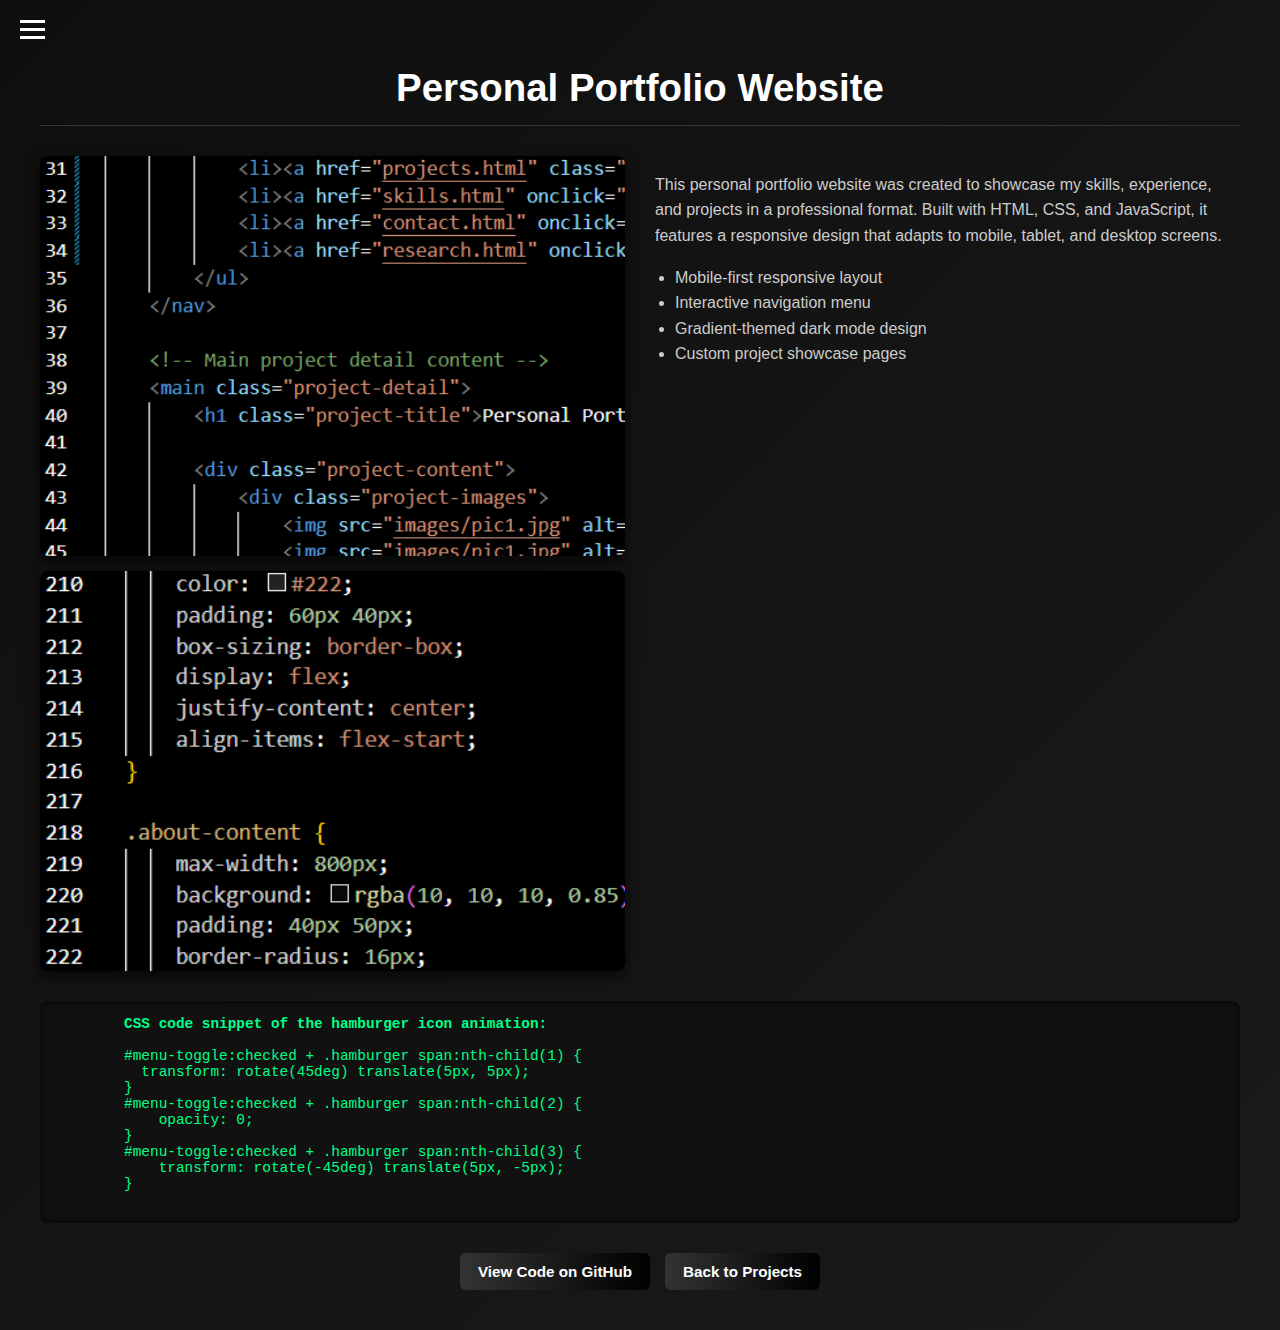
<file: website_project.html>
<!DOCTYPE html>
<html lang="en">
<head>
    <meta charset="UTF-8">
    <meta name="viewport" content="width=device-width, initial-scale=1.0">
    <title>Portfolio Website - Project Details</title>
    <link rel="stylesheet" href="css/styles.css">
</head>
<body class="dark-theme">

    <!-- Hidden checkbox toggle -->
    <input type="checkbox" id="menu-toggle" />

    <!-- Hamburger icon -->
    <label for="menu-toggle" class="hamburger">
        <span></span>
        <span></span>
        <span></span>
    </label>

    <!-- Overlay -->
    <label for="menu-toggle" class="overlay"></label>

    <!-- Sidebar navigation -->
    <nav class="sidebar">
        <ul>
            <li><a href="index.html" onclick="document.getElementById('menu-toggle').checked = false;">Home</a></li>
            <li><a href="about.html" onclick="document.getElementById('menu-toggle').checked = false;">About Me</a></li>
            <li><a href="education.html" onclick="document.getElementById('menu-toggle').checked = false;">Education</a></li>
            <li><a href="experience.html" onclick="document.getElementById('menu-toggle').checked = false;">Experience</a></li>
            <li><a href="projects.html" class="active" onclick="document.getElementById('menu-toggle').checked = false;">Projects</a></li>
            <li><a href="skills.html" onclick="document.getElementById('menu-toggle').checked = false;">Skills</a></li>
            <li><a href="contact.html" onclick="document.getElementById('menu-toggle').checked = false;">Contact</a></li>
            <li><a href="research.html" onclick="document.getElementById('menu-toggle').checked = false;">research</a></li>
        </ul>
    </nav>

    <!-- Main project detail content -->
    <main class="project-detail">
        <h1 class="project-title">Personal Portfolio Website</h1>

        <div class="project-content">
            <div class="project-images">
                <img src="images/website_code_snippet.png" alt="Portfolio Screenshot 1">
                <img src="images/website_code_snippet_2.png" alt="Portfolio Screenshot 2">
            </div>

            <div class="project-text">
                <p>
                    This personal portfolio website was created to showcase my skills, experience, and projects in a professional format.
                    Built with HTML, CSS, and JavaScript, it features a responsive design that adapts to mobile, tablet, and desktop screens.
                </p>
                <ul>
                    <li>Mobile-first responsive layout</li>
                    <li>Interactive navigation menu</li> 
                    <li>Gradient-themed dark mode design</li>
                    <li>Custom project showcase pages</li>
                </ul>
            </div>
        </div>

        <pre class="code-snippet">
        <strong>CSS code snippet of the hamburger icon animation:</strong> 

        #menu-toggle:checked + .hamburger span:nth-child(1) {
          transform: rotate(45deg) translate(5px, 5px);
        }
        #menu-toggle:checked + .hamburger span:nth-child(2) {
            opacity: 0;
        }
        #menu-toggle:checked + .hamburger span:nth-child(3) {
            transform: rotate(-45deg) translate(5px, -5px);
        }
        </pre>

        <div class="project-buttons">
            <a href="https://github.com/Amr-El-Masri/my-website" target="_blank" class="btn">View Code on GitHub</a>
            <a href="projects.html" class="btn">Back to Projects</a>
        </div>
    </main>

</body>
</html>
</file>
<file: css/styles.css>
/* Reset and basic styling */
body {
    margin: 0;
    font-family: Arial, sans-serif;
}

/* Smooth scrolling */
html {
    scroll-behavior: smooth;
}

/* Hide checkbox */
#menu-toggle {
    display: none;
}

/* Hamburger icon */
.hamburger {
    position: fixed;
    top: 15px;
    left: 15px;
    cursor: pointer;
    z-index: 1001;
}
.hamburger span {
    display: block;
    width: 25px;
    height: 3px;
    margin: 5px;
    background: #ffffff;
    transition: 0.3s;
}

/* Animate hamburger into "X" when checked */
#menu-toggle:checked + .hamburger span:nth-child(1) {
    transform: rotate(45deg) translate(5px, 5px);
}
#menu-toggle:checked + .hamburger span:nth-child(2) {
    opacity: 0;
}
#menu-toggle:checked + .hamburger span:nth-child(3) {
    transform: rotate(-45deg) translate(5px, -5px);
}

/* Overlay (hidden by default) */
.overlay {
    position: fixed;
    top: 0;
    left: 0;
    width: 100vw;
    height: 100vh;
    background: rgba(0, 0, 0, 0.4);
    opacity: 0;
    pointer-events: none;
    transition: opacity 0.3s ease;
    z-index: 900;
}

/* Show overlay when menu is open */
#menu-toggle:checked + .hamburger + .overlay {
    opacity: 1;
    pointer-events: auto;
}

/* Sidebar */
.sidebar {
    position: fixed;
    left: -200px;
    top: 0;
    width: 200px;
    height: 100%;
    background: linear-gradient(180deg, #2f2f2f, #000000);
    color: white;
    transition: left 0.3s ease;
    padding-top: 60px;
    z-index: 1000;
}

/* Show sidebar when checked */
#menu-toggle:checked + .hamburger + .overlay + .sidebar {
    left: 0;
}

/* Sidebar navigation styles */
.sidebar ul {
    list-style: none;
    padding: 0;
    margin: 0;
}
.sidebar ul li {
    margin: 20px 0;
}
.sidebar ul li a {
    color: white;
    text-decoration: none;
    padding: 10px 20px;
    display: block;
    transition: background 0.3s ease;
}
.sidebar ul li a:hover {
    background: #333;
}
.sidebar ul li a.active {
    background: #444; /* or any color you prefer */
}


/* Main content */
main {
    padding: 20px;
    margin-left: 0;
    transition: margin-left 0.3s ease;
}


section {
    padding: 50px 0;
}

/* Home page main container */
.home-main {
    display: flex;
    justify-content: center;
    align-items: center;
    height: 100vh; /* full viewport height */
    background: linear-gradient(135deg, #222, #444); /* subtle dark gradient matching sidebar */
    color: #eee;
    padding: 20px;
    box-sizing: border-box;
}

/* Intro container: photo + text side by side */
.intro-container {
    display: flex;
    max-width: 900px;
    width: 100%;
    background: rgba(0, 0, 0, 0.6);
    border-radius: 15px;
    padding: 40px;
    box-shadow: 0 8px 24px rgba(0,0,0,0.6);
    gap: 50px;
}

/* Photo wrapper to create a circle frame with shadow */
.photo-wrapper {
    flex-shrink: 0;
    width: 220px;
    height: 220px;
    border-radius: 50%;
    overflow: hidden;
    box-shadow: 0 0 20px rgba(255,255,255,0.2);
    border: 4px solid #666;
}

.photo-wrapper img {
    width: 100%;
    height: 100%;
    object-fit: cover;
}

/* Intro text */
.intro-text {
    flex-grow: 1;
    display: flex;
    flex-direction: column;
    justify-content: center;
}

.intro-text h1 {
    font-size: 3rem;
    margin: 0 0 20px 0;
    font-weight: 700;
    color: #fff;
    text-shadow: 0 0 10px rgba(0,0,0,0.7);
}

.intro-text p {
    font-size: 1.2rem;
    line-height: 1.6;
    color: #ccc;
}

/* Responsive adjustments for smaller screens */
@media (max-width: 700px) {
    .intro-container {
        flex-direction: column;
        padding: 30px 20px;
        gap: 30px;
        height: auto;
    }
    .photo-wrapper {
        width: 160px;
        height: 160px;
        margin: 0 auto;
    }
    .intro-text h1 {
        font-size: 2.2rem;
        text-align: center;
    }
    .intro-text p {
        font-size: 1rem;
        text-align: center;
    }
}

/* About page main container */
.about-main {
    min-height: 100vh;
    background: linear-gradient(135deg, #222, #444); /* light soft gradient for brightness */
    color: #222;
    padding: 60px 40px;
    box-sizing: border-box;
    display: flex;
    justify-content: center;
    align-items: flex-start;
}

.about-content {
    max-width: 800px;
    background: rgba(10, 10, 10, 0.85);
    padding: 40px 50px;
    border-radius: 16px;
    box-shadow: 0 12px 36px rgba(0,0,0,0.12);
    font-family: 'Segoe UI', Tahoma, Geneva, Verdana, sans-serif;
}

.about-content h1 {
    font-size: 3rem;
    margin-bottom: 25px;
    color: #ffffff;
}

.about-content h2 {
    margin-top: 30px;
    font-size: 2rem;
    color: #ffffff;
    border-left: 4px solid #888;
    padding-left: 12px;
}

.about-content p {
    font-size: 1.15rem;
    line-height: 1.6;
    color: #ffffff;
    margin-top: 16px;
}

/* Responsive */
@media (max-width: 700px) {
    .about-main {
        padding: 40px 20px;
    }
    .about-content {
        padding: 30px 20px;
    }
    .about-content h1 {
        font-size: 2.2rem;
    }
    .about-content h2 {
        font-size: 1.6rem;
    }
}

/* Education page main container */
.education-main {
    min-height: 100vh;
    background: linear-gradient(135deg, #222, #444); /* same style as home page */
    color: #eee;
    padding: 60px 40px;
    box-sizing: border-box;
    display: flex;
    justify-content: center;
    align-items: flex-start;
}

/* Education content card */
.education-content {
    max-width: 800px;
    background: rgba(10, 10, 10, 0.85);
    padding: 40px 50px;
    border-radius: 16px;
    box-shadow: 0 10px 30px rgba(0,0,0,0.7);
    font-family: 'Segoe UI', Tahoma, Geneva, Verdana, sans-serif;
}

/* Main heading */
.education-content h1 {
    font-size: 3rem;
    margin-bottom: 30px;
    font-weight: 700;
    color: #fff;
    text-shadow: 0 0 8px rgba(0,0,0,0.8);
}

/* Each education item */
.edu-item {
    margin-bottom: 40px;
}

/* Degree title */
.edu-item h2 {
    font-size: 1.8rem;
    color: #ddd;
    margin-bottom: 6px;
    border-left: 5px solid #888;
    padding-left: 12px;
}

/* Institution and duration */
.edu-institution {
    font-weight: 600;
    color: #bbb;
    margin-bottom: 4px;
}

.edu-duration {
    font-style: italic;
    color: #999;
    margin-bottom: 12px;
}

/* Description paragraph */
.edu-item p:last-child {
    color: #ccc;
    line-height: 1.5;
}

/* Responsive adjustments */
@media (max-width: 700px) {
    .education-main {
        padding: 40px 20px;
    }
    .education-content {
        padding: 30px 20px;
    }
    .education-content h1 {
        font-size: 2.4rem;
    }
    .edu-item h2 {
        font-size: 1.4rem;
    }
}

/* experience Container */
.experience-main {
    min-height: 100vh;
    background: linear-gradient(135deg, #222, #444);
    color: #eee;
    padding: 60px 40px;
    box-sizing: border-box;
    display: flex;
    justify-content: center;
    align-items: flex-start;
}

/* Experience content container */
.experience-content {
    max-width: 900px;
    width: 100%;
    position: relative;
}

/* Common style for each experience box */
.exp-item {
    background: rgba(10, 10, 10, 0.85);
    padding: 30px 40px;
    border-radius: 16px;
    box-shadow: 0 10px 30px rgba(0,0,0,0.7);
    margin: 40px 0;
    width: 60%;
    position: relative;
    clear: both;
}

/* Odd items align right */
.exp-item:nth-child(odd) {
    float: right;
    margin-right: 0;
    margin-left: auto;
    text-align: right;
}

/* Even items align left */
.exp-item:nth-child(even) {
    float: left;
    margin-left: 0;
    margin-right: auto;
    text-align: left;
}

/* Job title */
.exp-item h2 {
    font-size: 1.8rem;
    color: #ddd;
    margin-bottom: 6px;
    border-left: 5px solid #888;
    padding-left: 12px;
    display: inline-block;
}

/* For right aligned boxes, border on right */
.exp-item:nth-child(odd) h2 {
    border-left: none;
    border-right: 5px solid #888;
    padding-left: 0;
    padding-right: 12px;
}

/* Company and duration */
.exp-company {
    font-weight: 600;
    color: #bbb;
    margin-bottom: 4px;
}

.exp-duration {
    font-style: italic;
    color: #999;
    margin-bottom: 12px;
}

/* List style */
.exp-item ul {
    list-style-type: disc;
    margin-left: 20px;
    color: #ccc;
}

.exp-item ul li {
    margin-bottom: 8px;
    line-height: 1.4;
}

/* Clear floats */
.experience-content::after {
    content: "";
    display: table;
    clear: both;
}

/* Responsive for small screens: stacked centered */
@media (max-width: 768px) {
    .exp-item, .exp-item:nth-child(odd), .exp-item:nth-child(even) {
        float: none;
        width: 100%;
        margin: 20px 0;
        text-align: left !important;
    }
    .exp-item h2 {
        border-left: 5px solid #888 !important;
        border-right: none !important;
        padding-left: 12px !important;
        padding-right: 0 !important;
        display: inline-block;
    }
}

/* Experience items base style */
.exp-item {
  background-color: #1e1e1e; /* dark background */
  border-radius: 8px;
  padding: 20px;
  margin: 20px 0;
  box-shadow: 0 4px 6px rgba(0,0,0,0.4);
  transition: transform 0.3s ease, box-shadow 0.3s ease;
}

/* Hover effect */
.exp-item:hover {
  transform: translateY(-8px); /* jumps up slightly */
  box-shadow: 0 8px 14px rgba(0,0,0,0.6); /* stronger shadow */
}


/* Projects page main container */
.projects-main {
  min-height: 100vh;
  background: linear-gradient(135deg, #222, #444);
  color: #eee;
  padding: 60px 40px;
  box-sizing: border-box;
  display: flex;
  justify-content: center;
  align-items: flex-start;
}

/* Projects content container */
.projects-content {
  max-width: 900px;
  width: 100%;
  background: rgba(10, 10, 10, 0.85);
  padding: 40px 50px;
  border-radius: 16px;
  box-shadow: 0 10px 30px rgba(0,0,0,0.7);
  font-family: 'Segoe UI', Tahoma, Geneva, Verdana, sans-serif;
}

/* Main heading */
.projects-content h1 {
  font-size: 3rem;
  margin-bottom: 30px;
  font-weight: 700;
  color: #fff;
  text-shadow: 0 0 8px rgba(0,0,0,0.8);
}

/* Each project box */
.project-item {
  margin-bottom: 40px;
  padding-bottom: 20px;
  border-bottom: 2px solid #555;
}

/* Project title */
.project-item h2 {
  font-size: 1.8rem;
  color: #ddd;
  margin-bottom: 6px;
  border-left: 5px solid #888;
  padding-left: 12px;
}

/* Technologies used */
.project-tech {
  font-style: italic;
  color: #bbb;
  margin-bottom: 12px;
}

/* Project description */
.project-item p {
  color: #ccc;
  line-height: 1.5;
  margin-bottom: 12px;
}


/* Project buttons container */
.project-buttons {
    display: flex;
    gap: 10px;
    margin-top: 10px;
}

/* Reusable button style */
.btn {
    display: inline-block;
    padding: 8px 14px;
    background: linear-gradient(90deg, #444, #000);
    color: #fff;
    border-radius: 6px;
    text-decoration: none;
    font-size: 0.9rem;
    transition: background 0.3s ease;
}

.btn:hover {
    background: linear-gradient(90deg, #666, #111);
}


/* Responsive adjustments */
@media (max-width: 700px) {
  .projects-main {
    padding: 40px 20px;
  }
  .projects-content {
    padding: 30px 20px;
  }
  .projects-content h1 {
    font-size: 2.4rem;
  }
  .project-item h2 {
    font-size: 1.4rem;
  }
}

/* Skills page main container */
.skills-main {
  min-height: 100vh;
  background: linear-gradient(135deg, #222, #444);
  color: #eee;
  padding: 60px 40px;
  box-sizing: border-box;
  display: flex;
  justify-content: center;
  align-items: flex-start;
}

/* Skills content container */
.skills-content {
  max-width: 900px;
  width: 100%;
  background: rgba(10, 10, 10, 0.85);
  padding: 40px 50px;
  border-radius: 16px;
  box-shadow: 0 10px 30px rgba(0,0,0,0.7);
  font-family: 'Segoe UI', Tahoma, Geneva, Verdana, sans-serif;
}

/* Main heading */
.skills-content h1 {
  font-size: 3rem;
  margin-bottom: 30px;
  font-weight: 700;
  color: #fff;
  text-shadow: 0 0 8px rgba(0,0,0,0.8);
}

/* Skill category headings */
.skill-category h2 {
  font-size: 2rem;
  color: #ddd;
  margin-bottom: 20px;
  border-left: 5px solid #888;
  padding-left: 12px;
}

/* Each skill row */
.skill {
  display: flex;
  justify-content: space-between;
  align-items: center;
  margin-bottom: 20px;
}

/* Skill name */
.skill span {
  font-weight: 600;
  font-size: 1.2rem;
  color: #ccc;
  width: 180px;
}

/* Skill bar container */
.skill-bar {
  flex-grow: 1;
  height: 18px;
  background: #444;
  border-radius: 9px;
  overflow: hidden;
  margin-left: 20px;
  box-shadow: inset 0 2px 4px rgba(0,0,0,0.5);
}

/* Filled part of skill bar */
.skill-fill {
  height: 100%;
  border-radius: 9px 0 0 9px;
}

/* Skill fill widths and colors */
.skill-fill.python {
  width: 90%;
  background: #3572A5;
}
.skill-fill.js {
  width: 80%;
  background: #f0db4f;
  box-shadow: 0 0 8px #f0db4f;
}
.skill-fill.cpp {
  width: 70%;
  background: #00599C;
}
.skill-fill.htmlcss {
  width: 85%;
  background: #e44d26;
}
.skill-fill.react {
  width: 75%;
  background: #61dafb;
  box-shadow: 0 0 8px #61dafb;
}
.skill-fill.node {
  width: 65%;
  background: #68a063;
}
.skill-fill.git {
  width: 85%;
  background: #f05032;
}
.skill-fill.docker {
  width: 60%;
  background: #2496ed;
}
.skill-fill.aws {
  width: 55%;
  background: #ff9900;
}

/* Responsive */
@media (max-width: 700px) {
  .skills-main {
    padding: 40px 20px;
  }
  .skills-content {
    padding: 30px 20px;
  }
  .skills-content h1 {
    font-size: 2.4rem;
  }
  .skill-category h2 {
    font-size: 1.6rem;
  }
  .skill span {
    width: 140px;
    font-size: 1rem;
  }
}

/* Contact page main container */
.contact-main {
  min-height: 100vh;
  background: linear-gradient(135deg, #222, #444);
  color: #eee;
  padding: 60px 40px;
  box-sizing: border-box;
  display: flex;
  justify-content: center;
  align-items: flex-start;
}

/* Contact content container */
.contact-content {
  max-width: 700px;
  width: 100%;
  background: rgba(10, 10, 10, 0.85);
  padding: 40px 50px;
  border-radius: 16px;
  box-shadow: 0 10px 30px rgba(0,0,0,0.7);
  font-family: 'Segoe UI', Tahoma, Geneva, Verdana, sans-serif;
}

/* Main heading */
.contact-content h1 {
  font-size: 3rem;
  margin-bottom: 30px;
  font-weight: 700;
  color: #fff;
  text-shadow: 0 0 8px rgba(0,0,0,0.8);
}

/* Form styling */
.contact-form {
  display: flex;
  flex-direction: column;
  gap: 18px;
  margin-bottom: 40px;
}

.contact-form label {
  font-weight: 600;
  color: #ccc;
}

.contact-form input,
.contact-form textarea {
  padding: 12px 15px;
  border: none;
  border-radius: 10px;
  background: #333;
  color: #eee;
  font-size: 1rem;
  box-shadow: inset 0 2px 5px rgba(0,0,0,0.7);
  transition: background-color 0.3s ease;
  resize: vertical;
}

.contact-form input:focus,
.contact-form textarea:focus {
  outline: none;
  background: #444;
}

.contact-form button {
  align-self: flex-start;
  padding: 12px 30px;
  background: #66ccff;
  border: none;
  border-radius: 10px;
  color: #000;
  font-weight: 700;
  font-size: 1.1rem;
  cursor: pointer;
  transition: background-color 0.3s ease;
}

.contact-form button:hover {
  background: #3399ff;
}

/* Contact info section */
.contact-info h2 {
  margin-bottom: 18px;
  font-size: 1.8rem;
  color: #ddd;
  border-left: 5px solid #888;
  padding-left: 12px;
}

.contact-info p {
  font-size: 1.1rem;
  margin-bottom: 10px;
  color: #ccc;
}

.contact-info a {
  color: #66ccff;
  text-decoration: none;
  font-weight: 600;
  transition: color 0.3s ease;
}

.contact-info a:hover {
  color: #3399ff;
  text-decoration: underline;
}

/* Responsive */
@media (max-width: 700px) {
  .contact-main {
    padding: 40px 20px;
  }
  .contact-content {
    padding: 30px 20px;
  }
  .contact-content h1 {
    font-size: 2.4rem;
  }
  .contact-info h2 {
    font-size: 1.5rem;
  }
}

/* Make the background span full page */
body.dark-theme {
    background: linear-gradient(135deg, #0f0f0f, #1a1a1a);
    min-height: 100vh;
    display: flex;
    flex-direction: column;
}

/* Project Details Page */
.project-detail {
    flex: 1;
    padding: 40px 20px;
    color: #ddd;
    max-width: 1200px;
    margin: auto;
}

.project-title {
    font-size: 2.4rem;
    color: #fff;
    margin-bottom: 30px;
    text-align: center;
    border-bottom: 1px solid #333;
    padding-bottom: 15px;
}

/* Flex layout for images + text */
.project-content {
    display: flex;
    gap: 30px;
    flex-wrap: nowrap;
    margin-bottom: 30px;
    align-items: flex-start;
}

.project-images {
    flex: 1;
    display: flex;
    flex-direction: column;
    gap: 15px;
}

.project-images img {
    width: 100%;
    height: auto;
    max-height: 400px;
    border-radius: 8px;
    box-shadow: 0 6px 15px rgba(0,0,0,0.7);
    transition: transform 0.3s ease;
    object-fit: cover;
}

.project-images img:hover {
    transform: scale(1.02);
}

.project-text {
    flex: 1;
    font-size: 1rem;
    line-height: 1.6;
    color: #ccc;
}

.project-text ul {
    margin-top: 15px;
    padding-left: 20px;
}

/* Code Snippet */
.code-snippet {
    background: #111;
    padding: 15px;
    border-radius: 8px;
    overflow-x: auto;
    color: #00ff88;
    font-family: monospace;
    font-size: 0.9rem;
    box-shadow: inset 0 0 10px rgba(0,0,0,0.7);
    margin-bottom: 30px;
}

/* Buttons */
.project-buttons {
    display: flex;
    gap: 15px;
    justify-content: center;
    flex-wrap: wrap;
}

.btn {
    display: inline-block;
    padding: 10px 18px;
    background: linear-gradient(90deg, #333, #000);
    color: #fff;
    border-radius: 6px;
    text-decoration: none;
    font-size: 0.95rem;
    font-weight: bold;
    transition: background 0.3s ease, transform 0.2s ease;
}

.btn:hover {
    background: linear-gradient(90deg, #555, #111);
    transform: translateY(-2px);
}

/* Responsive Adjustments */
@media (max-width: 1100px) {
    .project-content {
        flex-direction: column;
        align-items: center;
    }

    .project-images img {
        max-height: 300px; /* reduce height for mid-size screens */
    }
}

/*design for result graphs*/
.result-graphs {
    display: flex;
    flex-direction: column; /* or row if you want them side by side */
    gap: 1.5rem;
    margin-top: 1rem;
}

.result-graphs img {
    width: 100%;
    max-width: 600px; /* optional: limit the width */
    height: auto;
    border: 1px solid #ccc; /* optional: border around images */
}

.result-graphs figcaption {
    text-align: center;
    font-size: 0.9rem;
    margin-top: 0.5rem;
    color: #ccc;
}
</file>
